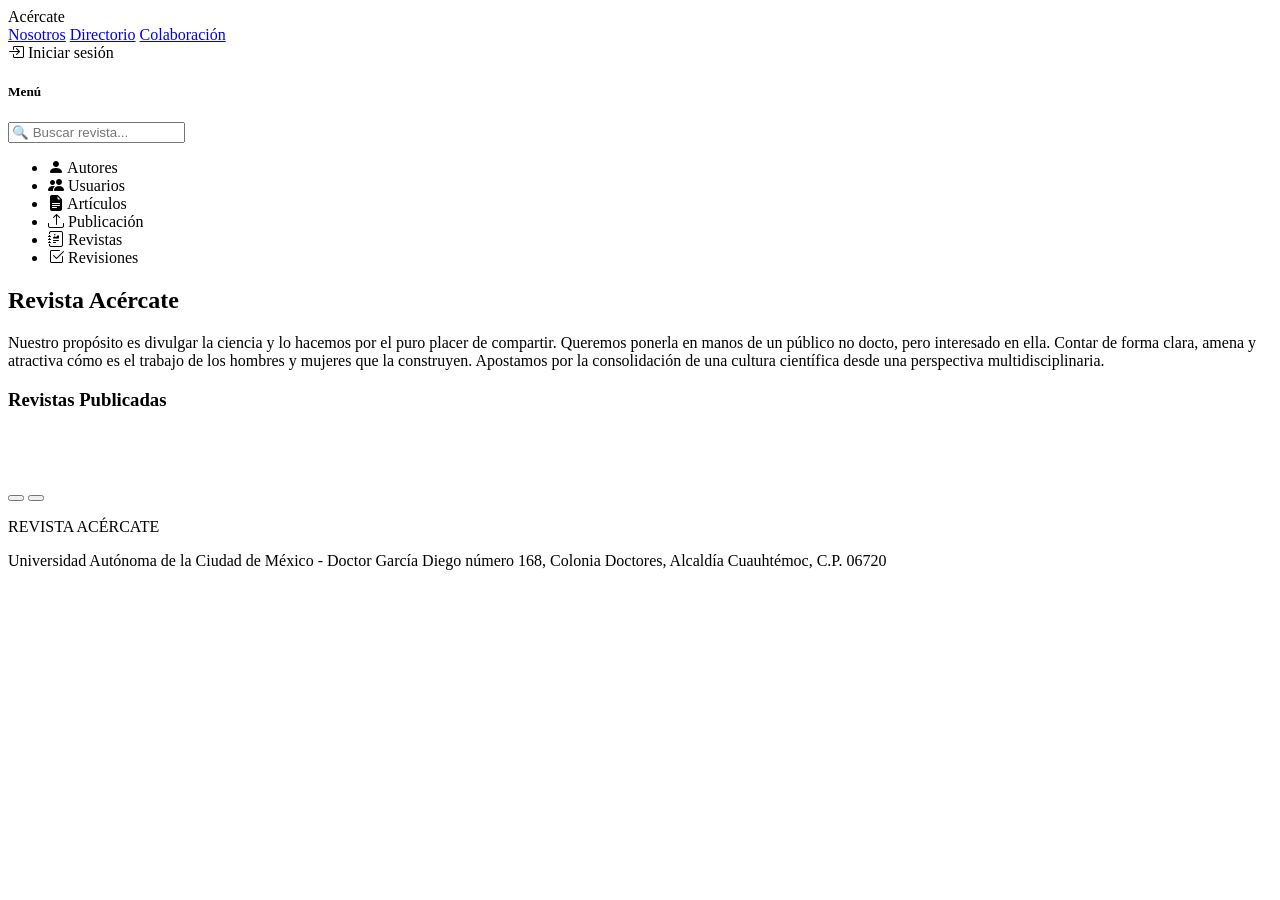
<file: src/main/resources/templates/index.html>
<!DOCTYPE html>
<html lang="es" xmlns:th="http://www.thymeleaf.org">

<head>
    <title>Revista Acércate</title>
    <meta charset="utf-8">
    <meta name="viewport" content="width=device-width, initial-scale=1.0">

    <!-- Bootstrap -->
    <link th:href="@{https://cdn.jsdelivr.net/npm/bootstrap@5.3.1/dist/css/bootstrap.min.css}" rel="stylesheet">

    <!-- Iconos -->
    <link rel="stylesheet" href="https://cdn.jsdelivr.net/npm/bootstrap-icons@1.11.3/font/bootstrap-icons.css">

    <!-- Estilos -->
    <link rel="stylesheet" th:href="@{/css/style.css}">
</head>

<body>

<!-- 🔵 NAVBAR SUPERIOR -->
<nav class="navbar navbar-expand-lg navbar-dark bg-brown px-4">
    <span class="navbar-brand">Acércate</span>

    <div class="navbar-nav ms-auto">
        <a class="nav-link text-white" href="#">Nosotros</a>
        <a class="nav-link text-white" href="#">Directorio</a>
        <a class="nav-link text-white" href="#">Colaboración</a>
    </div>
</nav>

<!-- 🟡 LOGIN -->
<div class="login-bar d-flex justify-content-end p-3">
    <a th:href="@{/login}" class="btn btn-outline-dark">
        <i class="bi bi-box-arrow-in-right"></i> Iniciar sesión
    </a>
</div>

<div class="container-fluid">
    <div class="row">

        <!-- 🟢 SIDEBAR -->
        <aside class="col-md-3 col-lg-2 sidebar p-3">

            <h5 class="text-center mb-4">Menú</h5>

            <!-- Buscador -->
            <input type="text" class="form-control mb-4" placeholder="🔍 Buscar revista...">

            <ul class="nav flex-column">

                <li class="nav-item">
                    <a class="nav-link" th:href="@{/registroAutores}">
                        <i class="bi bi-person-fill me-2"></i> Autores
                    </a>
                </li>

                <li class="nav-item">
                    <a class="nav-link" th:href="@{/registroUsuarios}">
                        <i class="bi bi-people-fill me-2"></i> Usuarios
                    </a>
                </li>

                <li class="nav-item">
                    <a class="nav-link" th:href="@{/articulo}">
                        <i class="bi bi-file-earmark-text-fill me-2"></i> Artículos
                    </a>
                </li>

                <!-- 🔥 NUEVA OPCIÓN -->
                <li class="nav-item">
                    <a class="nav-link" th:href="@{/registroArticulos}">
                        <i class="bi bi-upload me-2"></i> Publicación
                    </a>
                </li>

                <li class="nav-item">
                    <a class="nav-link" th:href="@{/menuRevistas}">
                        <i class="bi bi-journal-richtext me-2"></i> Revistas
                    </a>
                </li>

                <li class="nav-item">
                    <a class="nav-link" th:href="@{/menuRevision}">
                        <i class="bi bi-check2-square me-2"></i> Revisiones
                    </a>
                </li>

            </ul>

        </aside>

        <!-- 🔴 CONTENIDO PRINCIPAL -->
        <main class="col-md-9 col-lg-10 p-4">

            <!-- PROPÓSITO -->
            <section class="card p-4 mb-4 shadow-sm">
                <h2>Revista Acércate</h2>
                <p>
                    Nuestro propósito es divulgar la ciencia y lo hacemos por el puro placer de compartir.
                    Queremos ponerla en manos de un público no docto, pero interesado en ella.
                    Contar de forma clara, amena y atractiva cómo es el trabajo de los hombres y mujeres que la construyen.
                    Apostamos por la consolidación de una cultura científica desde una perspectiva multidisciplinaria.
                </p>
            </section>

            <!-- 🎞️ CARRUSEL -->
            <section class="card p-4 shadow-sm">

                <h3 class="mb-3">Revistas Publicadas</h3>

                <div id="carouselRevistas" class="carousel slide" data-bs-ride="carousel">

                    <div class="carousel-inner">

                        <div class="carousel-item active">
                            <img th:src="@{/images/acercate10.png}" class="d-block w-100">
                        </div>

                        <div class="carousel-item">
                            <img th:src="@{/images/product-item1.jpg}" class="d-block w-100">
                        </div>

                        <div class="carousel-item">
                            <img th:src="@{/images/product-item2.jpg}" class="d-block w-100">
                        </div>

                    </div>

                    <!-- Controles -->
                    <button class="carousel-control-prev" type="button"
                        data-bs-target="#carouselRevistas" data-bs-slide="prev">
                        <span class="carousel-control-prev-icon"></span>
                    </button>

                    <button class="carousel-control-next" type="button"
                        data-bs-target="#carouselRevistas" data-bs-slide="next">
                        <span class="carousel-control-next-icon"></span>
                    </button>

                </div>

            </section>

        </main>

    </div>
</div>

<!-- FOOTER -->
<footer class="footer text-center p-3 mt-4">
    <p>REVISTA ACÉRCATE</p>
    <p>
        Universidad Autónoma de la Ciudad de México - Doctor García Diego número 168,
        Colonia Doctores, Alcaldía Cuauhtémoc, C.P. 06720
    </p>
</footer>

<!-- JS -->
<script th:src="@{https://cdn.jsdelivr.net/npm/bootstrap@5.3.1/dist/js/bootstrap.bundle.min.js}"></script>

</body>
</html>
</file>
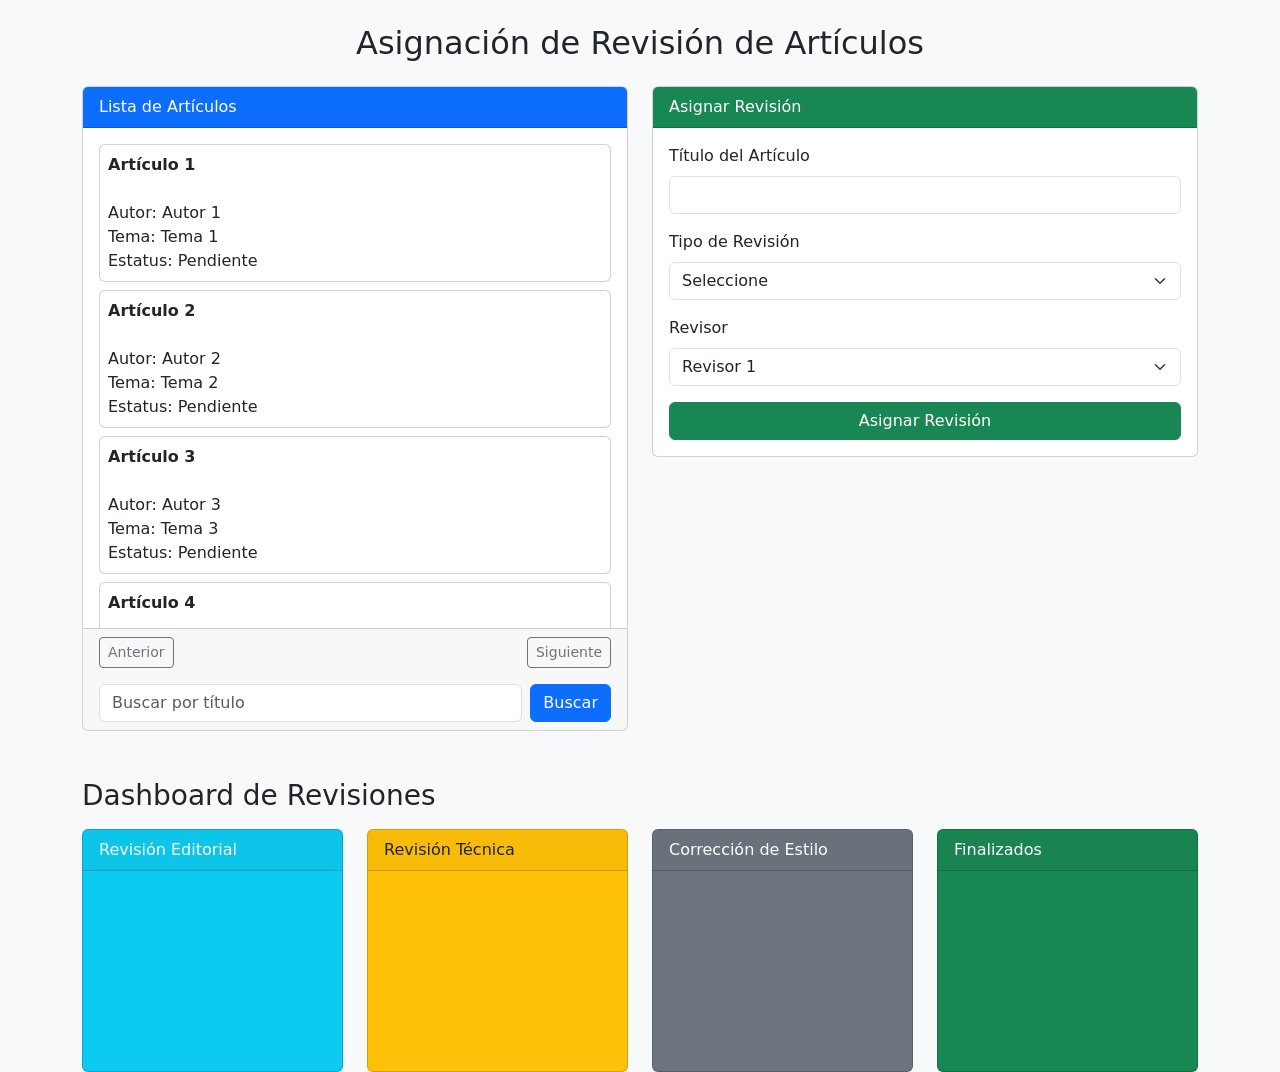
<file: src/main/resources/templates/asignacion_revision.html>
<!DOCTYPE html>
<html lang="es">
<head>
    <meta charset="UTF-8">
    <title>Asignación de Revisión</title>
    <meta name="viewport" content="width=device-width, initial-scale=1">

    <!-- Bootstrap 5 -->
    <link href="https://cdn.jsdelivr.net/npm/bootstrap@5.3.2/dist/css/bootstrap.min.css" rel="stylesheet">

    <style>
        .articulo-card {
            cursor: pointer;
            transition: 0.2s;
        }
        .articulo-card:hover {
            transform: scale(1.02);
            box-shadow: 0px 4px 10px rgba(0,0,0,0.2);
        }
        .dashboard-box {
            min-height: 200px;
            max-height: 300px;
            overflow-y: auto;
        }
        .lista-articulos {
            max-height: 500px;
            overflow-y: auto;
        }
    </style>
</head>
<body class="bg-light">

  <!-- NAVBAR -->
<div th:insert="~{header :: navbar}"></div>
<div class="container mt-4">

    <h2 class="text-center mb-4">Asignación de Revisión de Artículos</h2>

    <div class="row">

        <!-- ================= LISTA DE ARTÍCULOS ================= -->
        <div class="col-md-6">

            <div class="card">
                <div class="card-header bg-primary text-white">
                    Lista de Artículos
                </div>

                <div class="card-body lista-articulos" id="listaArticulos">
                    <!-- Artículos simulados -->
                </div>

                <div class="card-footer">
                    <div class="d-flex justify-content-between">
                        <button class="btn btn-outline-secondary btn-sm" onclick="paginaAnterior()">Anterior</button>
                        <button class="btn btn-outline-secondary btn-sm" onclick="paginaSiguiente()">Siguiente</button>
                    </div>

                    <div class="mt-3 d-flex">
                        <input type="text" id="buscarTitulo" class="form-control" placeholder="Buscar por título">
                        <button class="btn btn-primary ms-2" onclick="buscarArticulo()">Buscar</button>
                    </div>
                </div>
            </div>
        </div>

        <!-- ================= PANEL DE ASIGNACIÓN ================= -->
        <div class="col-md-6">

            <div class="card">
                <div class="card-header bg-success text-white">
                    Asignar Revisión
                </div>
                <div class="card-body">

                    <div class="mb-3">
                        <label class="form-label">Título del Artículo</label>
                        <input type="text" id="tituloSeleccionado" class="form-control" readonly>
                    </div>

                    <div class="mb-3">
                        <label class="form-label">Tipo de Revisión</label>
                        <select id="tipoRevision" class="form-select">
                            <option value="">Seleccione</option>
                            <option>Revisión Editorial</option>
                            <option>Revisión Técnica</option>
                            <option>Corrección de Estilo</option>
                        </select>
                    </div>

                    <div class="mb-3">
                        <label class="form-label">Revisor</label>
                        <select id="revisor" class="form-select">
                            <option>Revisor 1</option>
                            <option>Revisor 2</option>
                            <option>Revisor 3</option>
                        </select>
                    </div>

                    <button class="btn btn-success w-100" onclick="asignarRevision()">Asignar Revisión</button>

                </div>
            </div>
        </div>
    </div>

    <!-- ================= DASHBOARD ================= -->

    <h3 class="mt-5 mb-3">Dashboard de Revisiones</h3>

    <div class="row">

        <div class="col-md-3">
            <div class="card bg-info text-white">
                <div class="card-header">Revisión Editorial</div>
                <div class="card-body dashboard-box" id="editorialBox"></div>
            </div>
        </div>

        <div class="col-md-3">
            <div class="card bg-warning text-dark">
                <div class="card-header">Revisión Técnica</div>
                <div class="card-body dashboard-box" id="tecnicaBox"></div>
            </div>
        </div>

        <div class="col-md-3">
            <div class="card bg-secondary text-white">
                <div class="card-header">Corrección de Estilo</div>
                <div class="card-body dashboard-box" id="estiloBox"></div>
            </div>
        </div>

        <div class="col-md-3">
            <div class="card bg-success text-white">
                <div class="card-header">Finalizados</div>
                <div class="card-body dashboard-box" id="finalizadosBox"></div>
            </div>
        </div>

    </div>

</div>

<script>
    let articulos = [];
    let paginaActual = 0;
    const porPagina = 10;

    // Simulación de artículos
    for (let i = 1; i <= 35; i++) {
        articulos.push({
            titulo: "Artículo " + i,
            autor: "Autor " + i,
            tema: "Tema " + i,
            estatus: "Pendiente"
        });
    }

    function cargarArticulos() {
        const inicio = paginaActual * porPagina;
        const fin = inicio + porPagina;
        const lista = document.getElementById("listaArticulos");
        lista.innerHTML = "";

        articulos.slice(inicio, fin).forEach(art => {
            lista.innerHTML += `
                <div class="card mb-2 articulo-card p-2"
                     onclick="seleccionarArticulo('${art.titulo}')">
                    <strong>${art.titulo}</strong><br>
                    Autor: ${art.autor}<br>
                    Tema: ${art.tema}<br>
                    Estatus: ${art.estatus}
                </div>
            `;
        });
    }

    function paginaSiguiente() {
        if ((paginaActual + 1) * porPagina < articulos.length) {
            paginaActual++;
            cargarArticulos();
        }
    }

    function paginaAnterior() {
        if (paginaActual > 0) {
            paginaActual--;
            cargarArticulos();
        }
    }

    function seleccionarArticulo(titulo) {
        document.getElementById("tituloSeleccionado").value = titulo;
    }

    function asignarRevision() {
        const titulo = document.getElementById("tituloSeleccionado").value;
        const tipo = document.getElementById("tipoRevision").value;
        const revisor = document.getElementById("revisor").value;

        if (!titulo || !tipo) {
            alert("Seleccione artículo y tipo de revisión");
            return;
        }

        const fecha = new Date().toLocaleDateString();

        const contenido = `
            <div class="border rounded p-2 mb-2 bg-white text-dark">
                <strong>${titulo}</strong><br>
                Revisor: ${revisor}<br>
                Fecha: ${fecha}
            </div>
        `;

        if (tipo === "Revisión Editorial")
            document.getElementById("editorialBox").innerHTML += contenido;
        else if (tipo === "Revisión Técnica")
            document.getElementById("tecnicaBox").innerHTML += contenido;
        else if (tipo === "Corrección de Estilo")
            document.getElementById("estiloBox").innerHTML += contenido;

        alert("Revisión asignada correctamente");
    }

    function buscarArticulo() {
        const texto = document.getElementById("buscarTitulo").value.toLowerCase();
        const lista = document.getElementById("listaArticulos");
        lista.innerHTML = "";

        articulos.filter(a => a.titulo.toLowerCase().includes(texto))
                 .slice(0, 10)
                 .forEach(art => {
            lista.innerHTML += `
                <div class="card mb-2 articulo-card p-2"
                     onclick="seleccionarArticulo('${art.titulo}')">
                    <strong>${art.titulo}</strong><br>
                    Autor: ${art.autor}<br>
                    Tema: ${art.tema}<br>
                    Estatus: ${art.estatus}
                </div>
            `;
        });
    }

    cargarArticulos();
</script>

</body>
</html>
</file>
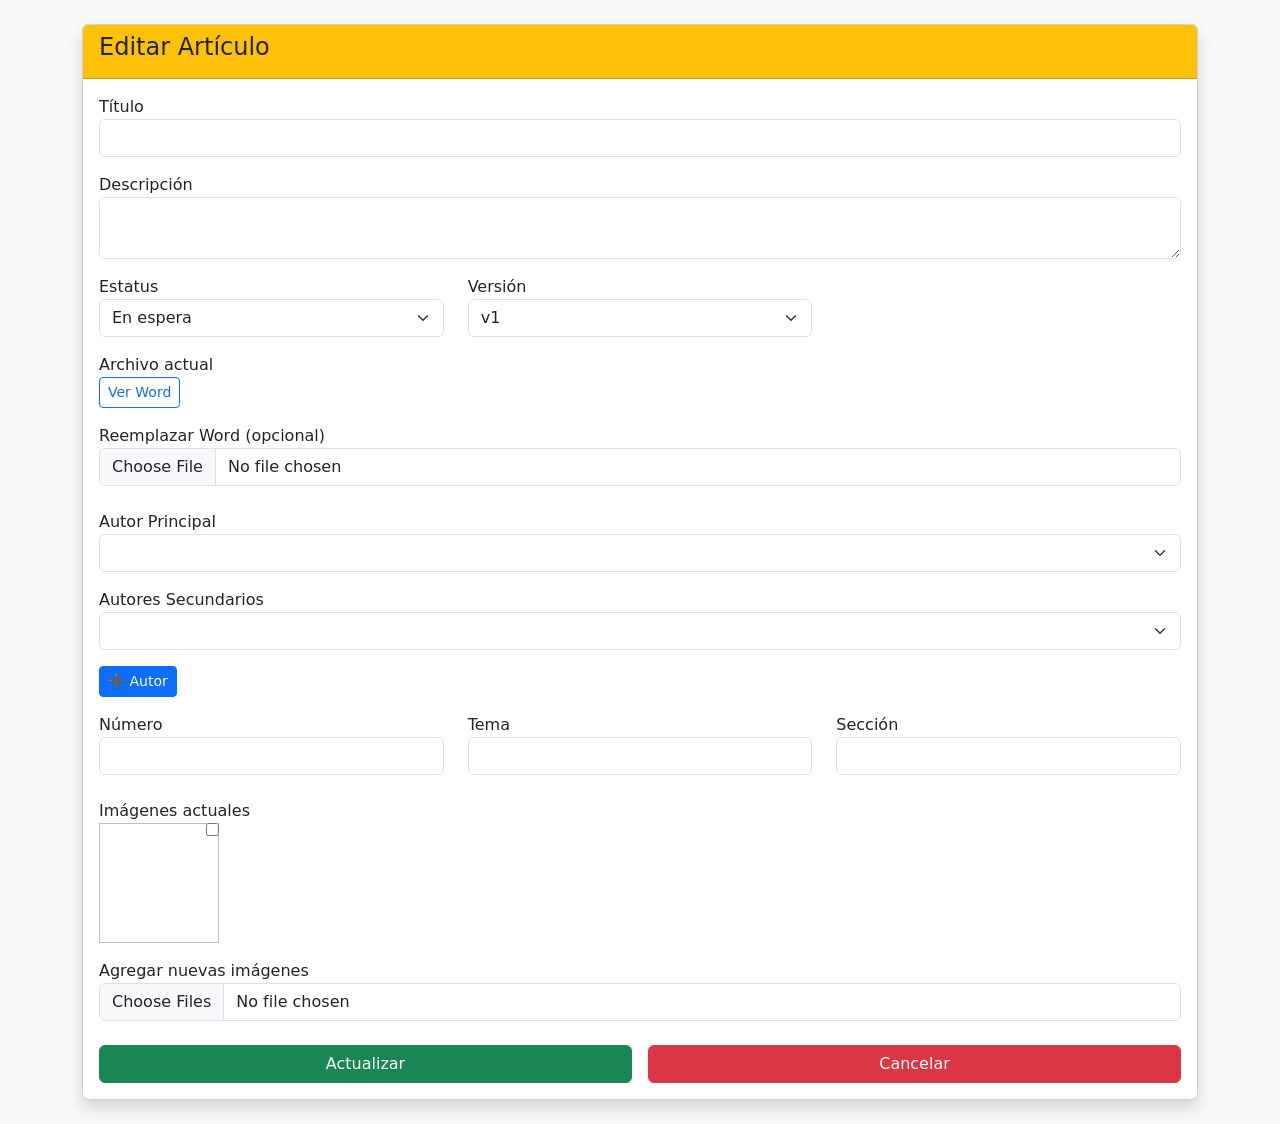
<file: src/main/resources/templates/editar_articulo.html>
<!DOCTYPE html>
<html lang="es" xmlns:th="http://www.thymeleaf.org">

<head>
    <meta charset="UTF-8">
    <title>Editar Artículo</title>
    <meta name="viewport" content="width=device-width, initial-scale=1.0">

    <link href="https://cdn.jsdelivr.net/npm/bootstrap@5.3.3/dist/css/bootstrap.min.css" rel="stylesheet">
</head>

<body class="bg-light">

<div th:insert="~{header :: navbar}"></div>

<div class="container my-4">
    <div class="card shadow">

        <div class="card-header bg-warning text-dark">
            <h4>Editar Artículo</h4>
        </div>

        <div class="card-body">

            <form th:action="@{'/articulo/editar/' + ${articulo.id}}"
                  method="post"
                  enctype="multipart/form-data">

                <!-- TITULO -->
                <div class="mb-3">
                    <label>Título</label>
                    <input type="text" name="titulo" class="form-control"
                           th:value="${articulo.titulo}" required>
                </div>

                <!-- DESCRIPCIÓN -->
                <div class="mb-3">
                    <label>Descripción</label>
                    <textarea name="descripcion" class="form-control"
                              th:text="${articulo.descripcion}"></textarea>
                </div>

                <!-- ESTATUS / VERSION -->
                <div class="row">
                    <div class="col-md-4">
                        <label>Estatus</label>
                        <select name="estatus" class="form-select">
                            <option th:selected="${articulo.estatus=='En espera'}">En espera</option>
                            <option th:selected="${articulo.estatus=='Revisado'}">Revisado</option>
                            <option th:selected="${articulo.estatus=='Rechazado'}">Rechazado</option>
                        </select>
                    </div>

                    <div class="col-md-4">
                        <label>Versión</label>
                        <select name="version" class="form-select">
                            <option th:selected="${articulo.version=='v1'}">v1</option>
                            <option th:selected="${articulo.version=='v2'}">v2</option>
                            <option th:selected="${articulo.version=='v3'}">v3</option>
                            <option th:selected="${articulo.version=='v4'}">v4</option>
                        </select>
                    </div>
                </div>

                <!-- WORD ACTUAL -->
                <div class="mt-3">
                    <label>Archivo actual</label><br>
                    <a th:href="@{${articulo.archivoWord}}" target="_blank" class="btn btn-outline-primary btn-sm">
                        Ver Word
                    </a>
                </div>

                <!-- REEMPLAZAR WORD -->
                <div class="mt-3">
                    <label>Reemplazar Word (opcional)</label>
                    <input type="file" name="archivo" class="form-control">
                </div>

                <!-- AUTOR PRINCIPAL -->
                <div class="mt-4">
                    <label>Autor Principal</label>
                    <select name="autorPrincipal" class="form-select">

                        <option th:each="autor : ${autores}"
                                th:value="${autor.id}"
                                th:text="${autor.nombre}"
                                th:selected="${autor.id == articulo.autorPrincipal.id}">
                        </option>

                    </select>
                </div>

                <!-- AUTORES SECUNDARIOS -->
                <div class="mt-3">
                    <label>Autores Secundarios</label>

                    <div id="autoresContainer">

                        <div th:each="autor : ${articulo.autoresSecundarios}" class="mb-2">
                            <select name="autoresSecundarios" class="form-select">

                                <option th:each="a : ${autores}"
                                        th:value="${a.id}"
                                        th:text="${autor.nombre + ' ' + autor.apellidoPat}"
                                        th:selected="${a.id == autor.id}">
                                </option>

                            </select>
                        </div>

                    </div>

                    <button type="button" id="btnAgregarAutor" class="btn btn-sm btn-primary mt-2">
                        ➕ Autor
                    </button>
                </div>

                <!-- DATOS -->
                <div class="row mt-3">
                    <div class="col-md-4">
                        <label>Número</label>
                        <input type="number" name="numero" class="form-control"
                               th:value="${articulo.numero}">
                    </div>

                    <div class="col-md-4">
                        <label>Tema</label>
                        <input type="text" name="tema" class="form-control"
                               th:value="${articulo.tema}">
                    </div>

                    <div class="col-md-4">
                        <label>Sección</label>
                        <input type="text" name="seccion" class="form-control"
                               th:value="${articulo.seccion}">
                    </div>
                </div>

                <!-- IMÁGENES EXISTENTES -->
                <div class="mt-4">
                    <label>Imágenes actuales</label>

                    <div class="d-flex flex-wrap gap-3">

                        <div th:each="img, iter : ${articulo.imagenes}" style="position:relative">

                            <img th:src="@{${img}}"
                                 style="width:120px;height:120px;object-fit:cover;">

                            <!-- CHECK PARA ELIMINAR -->
                            <input type="checkbox"
                                   name="imagenesEliminar"
                                   th:value="${img}"
                                   style="position:absolute; top:0; right:0;">
                        </div>

                    </div>
                </div>

                <!-- NUEVAS IMÁGENES -->
                <div class="mt-3">
                    <label>Agregar nuevas imágenes</label>
                    <input type="file" name="imagenesFiles" multiple class="form-control">
                </div>

                <!-- BOTONES -->
                <div class="mt-4 d-flex gap-3">
                    <button class="btn btn-success w-50">Actualizar</button>
                    <button type="button" class="btn btn-danger w-50" onclick="history.back()">Cancelar</button>
                </div>

            </form>

        </div>
    </div>
</div>

<script>
/* AGREGAR AUTORES DINÁMICOS */
document.getElementById("btnAgregarAutor").addEventListener("click", function () {

    let select = document.querySelector("select[name='autorPrincipal']");
    let opciones = select.innerHTML;

    let container = document.getElementById("autoresContainer");

    let div = document.createElement("div");
    div.classList.add("mb-2");

    div.innerHTML = `
        <select name="autoresSecundarios" class="form-select">
            ${opciones}
        </select>
    `;

    container.appendChild(div);
});
</script>

</body>
</html>
</file>
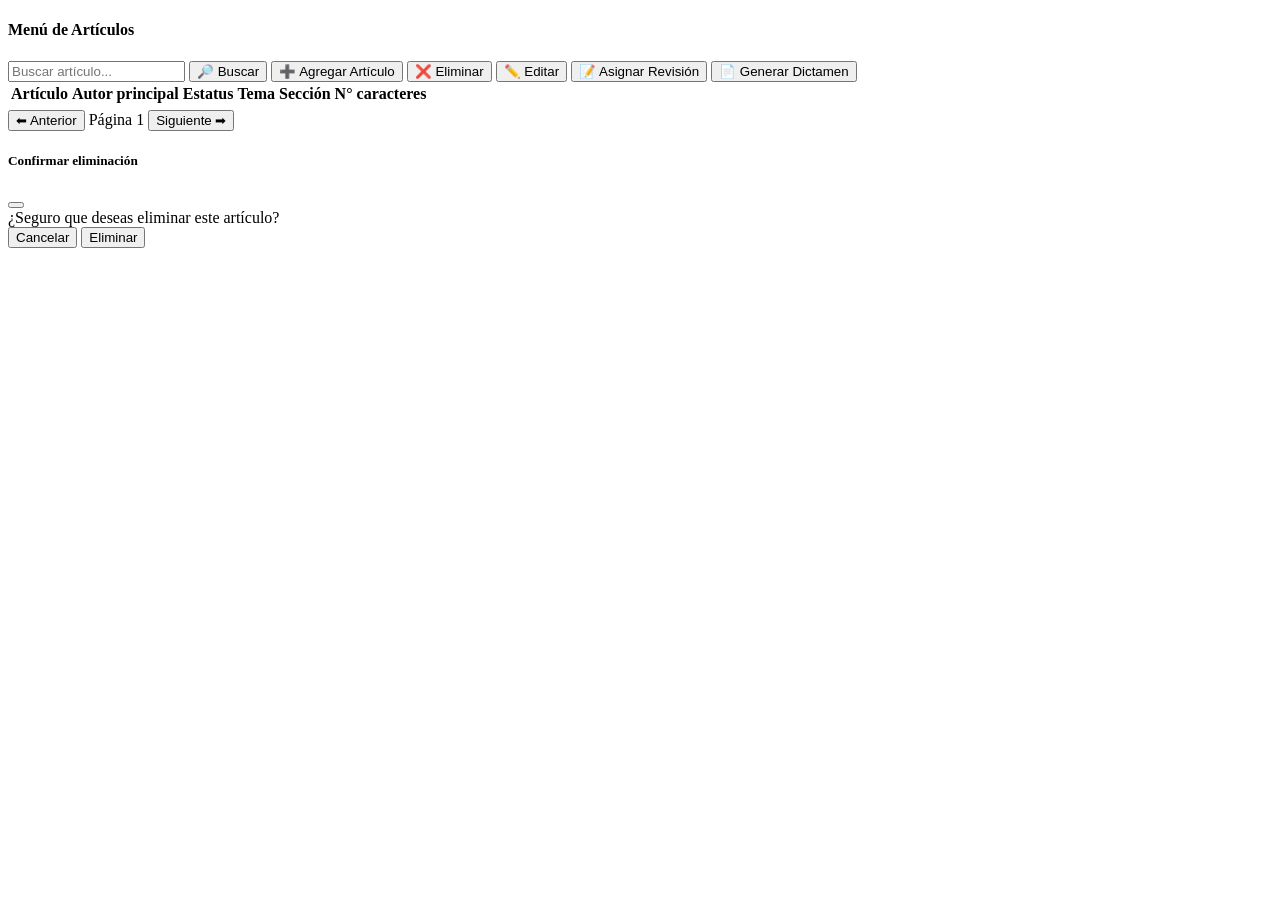
<file: src/main/resources/templates/menu_articulos.html>
<!DOCTYPE html>
<html xmlns:th="http://www.thymeleaf.org"
      xmlns:sec="http://www.thymeleaf.org/extras/spring-security">

<head th:insert="~{header :: encabezado}">
    <title>Menú de Artículos</title>
</head>

<body class="bg-light">

<!-- NAVBAR -->
<div th:insert="~{header :: navbar}"></div>

<div class="container my-4">

    <div class="card shadow">

        <div class="card-header bg-dark text-white">
            <h4 class="mb-0">Menú de Artículos</h4>
        </div>

        <div class="card-body">

            <!-- BARRA SUPERIOR -->
            <div class="d-flex flex-wrap gap-2 mb-3">
              
                <input type="text" class="form-control w-auto" placeholder="Buscar artículo..." name ="buscar" >

                <button class="btn btn-outline-primary" onclick="window.location.href='/articulo/buscar'">
                    🔎 Buscar
                </button>

                <button class="btn btn-success"
                        onclick="window.location.href='/articulo/registro'">
                    ➕ Agregar Artículo
                </button>

                <button class="btn btn-danger" onclick="abrirModalEliminar()">
                    ❌ Eliminar
                </button>
					<button class="btn btn-primary" onclick="editarArticulo()">
						✏️ Editar</button>

					<button class="btn btn-warning"  onclick="window.location.href='/asignacionRevision'">
                    📝 Asignar Revisión
                </button>

                <button class="btn btn-secondary">
                    📄 Generar Dictamen
                </button>

            </div>

            <!-- TABLA -->
            <div class="table-responsive">

                <table class="table table-bordered table-hover align-middle text-center">

                    <thead class="table-dark">
                        <tr>
                            <th>Artículo</th>
                            <th>Autor principal</th>
                            <th>Estatus</th>
                            <th>Tema</th>
                            <th>Sección</th>
                            <th>N° caracteres</th>
                        </tr>
                    </thead>

						<tbody id="tablaArticulos">

							<tr th:each="articulo : ${articulos}" th:data-id="${articulo.id}"
								onclick="seleccionarFila(this)">

								<!-- TÍTULO -->
								<td th:text="${articulo.titulo}"></td>

								<!-- AUTOR PRINCIPAL -->

								<td th:text="${articulo.autorPrincipal.nombre}"></td>

								<!-- ESTATUS -->
								<td th:text="${articulo.estatus}"></td>

								<!-- TEMA -->
								<td th:text="${articulo.tema}"></td>

								<!-- SECCIÓN -->
								<td th:text="${articulo.seccion}"></td>

								<!-- NÚMERO -->
								<td th:text="${articulo.numero}"></td>

							</tr>

						</tbody>

					</table>

            </div>

            <!-- PAGINACIÓN -->
            <div class="d-flex justify-content-between align-items-center mt-3">

                <button class="btn btn-outline-primary btn-sm" id="btnAnterior">
                    ⬅ Anterior
                </button>

                <span id="infoPagina" class="fw-bold">
                    Página 1
                </span>

                <button class="btn btn-outline-primary btn-sm" id="btnSiguiente">
                    Siguiente ➡
                </button>

            </div>

        </div>
    </div>
</div>
<div class="modal fade" id="modalEliminar" tabindex="-1">
    <div class="modal-dialog">
        <div class="modal-content">

            <div class="modal-header bg-danger text-white">
                <h5 class="modal-title">Confirmar eliminación</h5>
                <button type="button" class="btn-close" data-bs-dismiss="modal"></button>
            </div>

            <div class="modal-body">
                ¿Seguro que deseas eliminar este artículo?
            </div>

            <div class="modal-footer">
                <button class="btn btn-secondary" data-bs-dismiss="modal">
                    Cancelar
                </button>
                <button class="btn btn-danger" onclick=" confirmarEliminacion()">
                    Eliminar
                </button>
            </div>

        </div>
    </div>
</div>

</body>

<script>
let articuloSeleccionadoId = null;

// Seleccionar fila
function seleccionarFila(fila) {

    document.querySelectorAll("#tablaArticulos tr").forEach(tr => {
        tr.classList.remove("table-primary");
    });

    fila.classList.add("table-primary");

    articuloSeleccionadoId = fila.getAttribute("data-id");
}

// Abrir modal
function abrirModalEliminar() {

    if (!articuloSeleccionadoId) {
        alert("Selecciona un artículo primero");
        return;
    }
   
    let modal = new bootstrap.Modal(document.getElementById('modalEliminar'));
    modal.show();
}

// Confirmar eliminación
function confirmarEliminacion() {

    fetch(`/articulo/eliminar/${articuloSeleccionadoId}`, {
        method: "POST"
    })
    .then(response => {
        if (response.ok) {
            location.reload();
        } else {
            alert("Error al eliminar");
        }
    })
    .catch(error => console.error(error));
}

</script>
<script>
function editarArticulo() {

    if (!articuloSeleccionadoId) {
        alert("Selecciona un artículo primero");
        return;
    }

    window.location.href = `/articulo/editar/${articuloSeleccionadoId}`;
}
</script>
<script src="https://cdn.jsdelivr.net/npm/bootstrap@5.3.2/dist/js/bootstrap.bundle.min.js"></script>
</html>
</file>
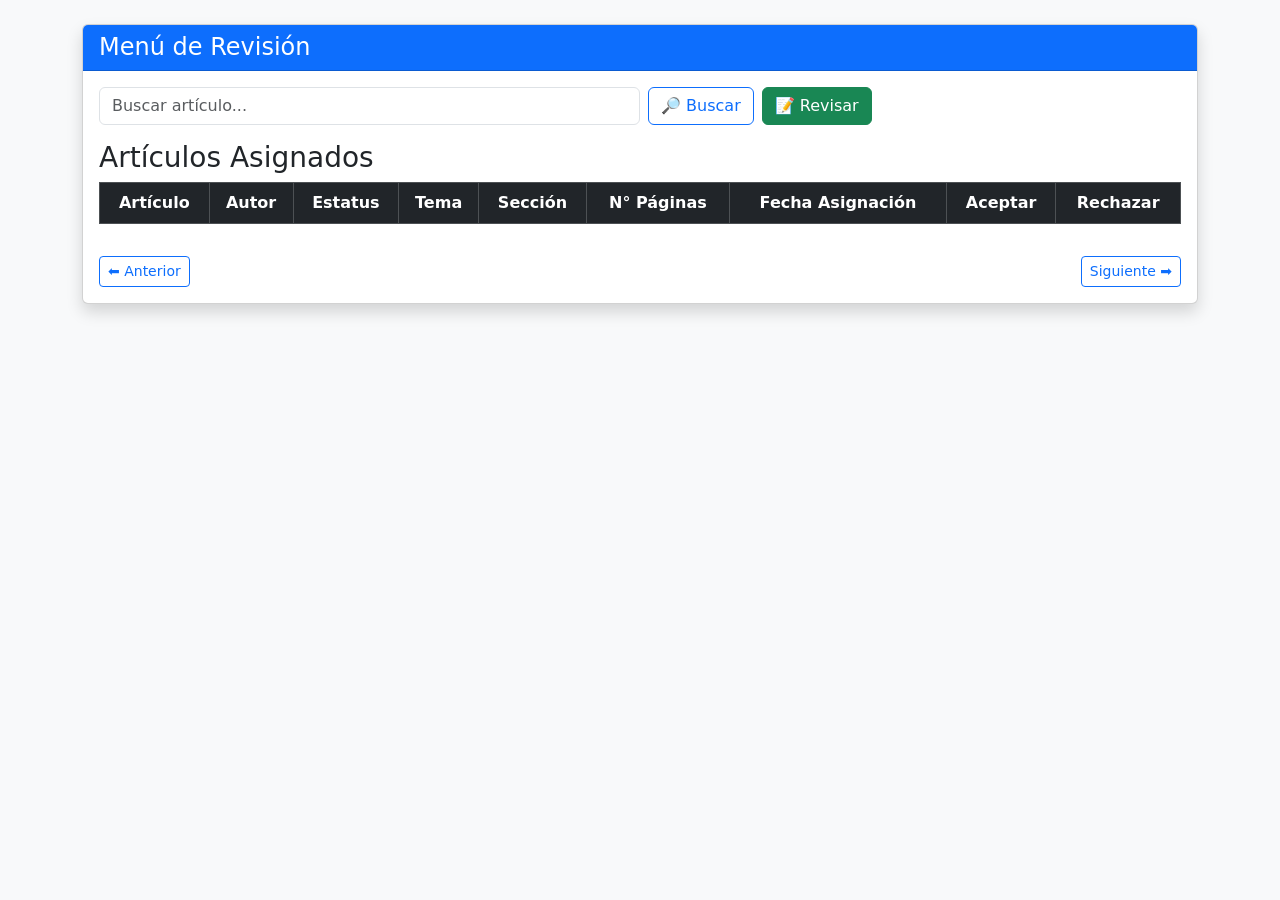
<file: src/main/resources/templates/menu_revision.html>
<!DOCTYPE html>
<html lang="es">
<head>
    <meta charset="UTF-8">
    <title>Menú de Revisión</title>
    <meta name="viewport" content="width=device-width, initial-scale=1.0">

    <link href="https://cdn.jsdelivr.net/npm/bootstrap@5.3.3/dist/css/bootstrap.min.css" rel="stylesheet">
</head>

<body class="bg-light">

  <!-- NAVBAR -->
<div th:insert="~{header :: navbar}"></div>
<div class="container my-4">

    <div class="card shadow">

        <div class="card-header bg-primary text-white">
            <h4 class="mb-0">Menú de Revisión</h4>
        </div>

        <div class="card-body">

            <!-- BARRA SUPERIOR -->
            <div class="d-flex gap-2 mb-3">
                <input type="text" id="busqueda" class="form-control w-50"
                       placeholder="Buscar artículo...">

                <button class="btn btn-outline-primary" onclick="buscar()">
                    🔎 Buscar
                </button>

                <button class="btn btn-success" onclick="window.location.href='revisionArticulo'">
                    📝 Revisar
                </button>
              
                
            </div>

            <!-- MENSAJE -->
            <div id="mensajeAccion"></div>
            <h3>Artículos Asignados </h3>
            <!-- TABLA -->
            <div class="table-responsive">
                <table class="table table-bordered table-hover text-center align-middle">
                    <thead class="table-dark">
                        <tr>
                            <th>Artículo</th>
                            <th>Autor</th>
                            <th>Estatus</th>
                            <th>Tema</th>
                            <th>Sección</th>
                            <th>N° Páginas</th>
                            <th>Fecha Asignación</th>
                            <th>Aceptar</th>
                            <th>Rechazar</th>
                        </tr>
                    </thead>
                    <tbody id="tablaRevision"></tbody>
                </table>
            </div>

            <!-- PAGINACIÓN -->
            <div class="d-flex justify-content-between mt-3">
                <button class="btn btn-outline-primary btn-sm" onclick="anterior()">⬅ Anterior</button>
                <span id="infoPagina" class="fw-bold"></span>
                <button class="btn btn-outline-primary btn-sm" onclick="siguiente()">Siguiente ➡</button>
            </div>

        </div>
    </div>
</div>

<script src="https://cdn.jsdelivr.net/npm/bootstrap@5.3.3/dist/js/bootstrap.bundle.min.js"></script>

<script>


/* ===============================
   PAGINACIÓN
================================= */

const filasPorPagina = 10;
let paginaActual = 1;
let datosFiltrados = [...articulos];

function cargarTabla() {

    const tabla = document.getElementById("tablaRevision");
    tabla.innerHTML = "";

    const inicio = (paginaActual - 1) * filasPorPagina;
    const fin = inicio + filasPorPagina;

    const datosPagina = datosFiltrados.slice(inicio, fin);

    datosPagina.forEach(a => {

        const deshabilitado = a.decision !== null ? "disabled" : "";

        const fila = `
            <tr>
                <td>${a.articulo}</td>
                <td>${a.autor}</td>
                <td>${a.estatus}</td>
                <td>${a.tema}</td>
                <td>${a.seccion}</td>
                <td>${a.paginas}</td>
                <td>${a.fecha}</td>
                <td>
                    <button class="btn ${a.decision === 'aceptado' ? 'btn-success' : 'btn-outline-success'} btn-sm"
                            ${deshabilitado}
                            onclick="aceptar(${a.id})">
                        ✔
                    </button>
                </td>
                <td>
                    <button class="btn ${a.decision === 'rechazado' ? 'btn-danger' : 'btn-outline-danger'} btn-sm"
                            ${deshabilitado}
                            onclick="rechazar(${a.id})">
                        ❌
                    </button>
                </td>
            </tr>
        `;

        tabla.innerHTML += fila;
    });

    document.getElementById("infoPagina").textContent =
        "Página " + paginaActual;
}

function siguiente() {
    if (paginaActual * filasPorPagina < datosFiltrados.length) {
        paginaActual++;
        cargarTabla();
    }
}

function anterior() {
    if (paginaActual > 1) {
        paginaActual--;
        cargarTabla();
    }
}

/* ===============================
   ACEPTAR / RECHAZAR
================================= */

function aceptar(id) {

    const articulo = articulos.find(a => a.id === id);
    articulo.decision = "aceptado";
    articulo.estatus = "Aceptado";

    enviarNotificacion(articulo, "aceptado");
    mostrarMensaje("Has aceptado la revisión del artículo.");

    cargarTabla();
}

function rechazar(id) {

    const articulo = articulos.find(a => a.id === id);
    articulo.decision = "rechazado";
    articulo.estatus = "Rechazado";

    enviarNotificacion(articulo, "rechazado");
    mostrarMensaje("Has rechazado la revisión del artículo.");

    cargarTabla();
}

/* ===============================
   NOTIFICACIÓN (Simulada)
================================= */

function enviarNotificacion(articulo, decision) {

    console.log("Enviando correo a:", articulo.correo);
    console.log("Mensaje: Su artículo ha sido " + decision);

    // Aquí luego se conectará al backend real
}

/* ===============================
   MENSAJE
================================= */

function mostrarMensaje(texto) {

    document.getElementById("mensajeAccion").innerHTML = `
        <div class="alert alert-info alert-dismissible fade show mt-3">
            ${texto}
            <button type="button" class="btn-close" data-bs-dismiss="alert"></button>
        </div>
    `;
}

/* ===============================
   BUSCAR
================================= */

function buscar() {

    const texto = document.getElementById("busqueda").value.toLowerCase();

    datosFiltrados = articulos.filter(a =>
        a.articulo.toLowerCase().includes(texto) ||
        a.autor.toLowerCase().includes(texto)
    );

    paginaActual = 1;
    cargarTabla();
}

cargarTabla();

</script>

</body>
</html>
</file>
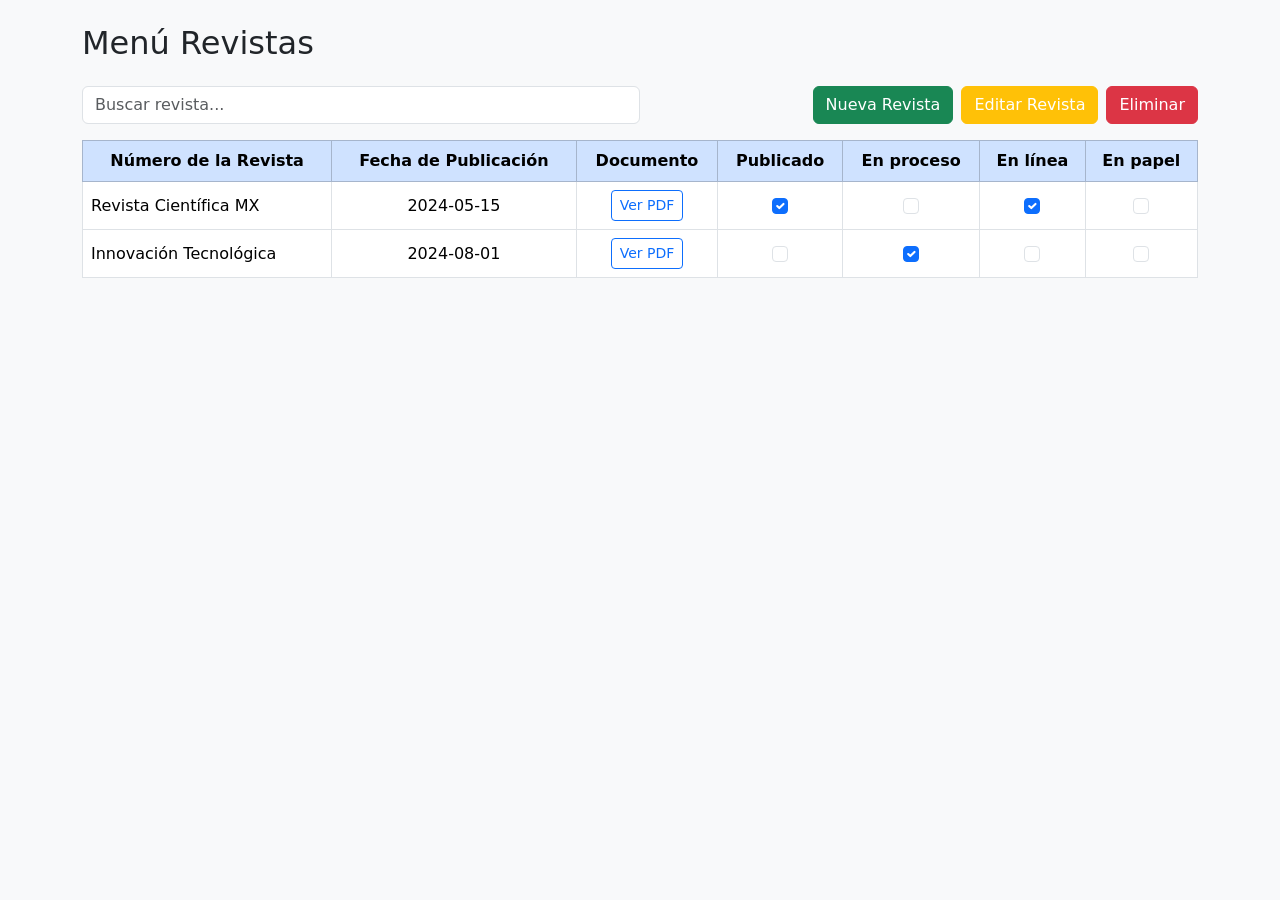
<file: src/main/resources/templates/menu_revistas.html>
<!DOCTYPE html>
<html lang="es" xmlns:th="http://www.thymeleaf.org">

<head>

<meta charset="UTF-8">
<title>Menú Revistas</title>
<meta name="viewport" content="width=device-width, initial-scale=1.0">

<link href="https://cdn.jsdelivr.net/npm/bootstrap@5.3.3/dist/css/bootstrap.min.css"
rel="stylesheet">

</head>

<body class="bg-light">

<!-- NAVBAR -->
<div th:insert="~{header :: navbar}"></div>


<div class="container mt-4">

<h2 class="mb-4">Menú Revistas</h2>

<div class="d-flex flex-wrap justify-content-between align-items-center mb-3 gap-2">

<input type="text"
class="form-control w-50"
placeholder="Buscar revista...">

<div class="d-flex gap-2">

<button class="btn btn-success"
th:onclick="|window.location.href='@{/nuevaRevista}'|">

Nueva Revista

</button>

<button class="btn btn-warning text-white">

Editar Revista

</button>

<button class="btn btn-danger">

Eliminar

</button>

</div>

</div>

<div class="table-responsive">

<table class="table table-bordered table-hover align-middle text-center">

<thead class="table-primary">

<tr>
<th>Número de la Revista</th>
<th>Fecha de Publicación</th>
<th>Documento</th>
<th>Publicado</th>
<th>En proceso</th>
<th>En línea</th>
<th>En papel</th>
</tr>

</thead>

<tbody>

<tr>

<td class="text-start">Revista Científica MX</td>
<td>2024-05-15</td>

<td>
<a href="#" class="btn btn-sm btn-outline-primary">
Ver PDF
</a>
</td>

<td><input type="checkbox" class="form-check-input" checked></td>
<td><input type="checkbox" class="form-check-input"></td>
<td><input type="checkbox" class="form-check-input" checked></td>
<td><input type="checkbox" class="form-check-input"></td>

</tr>

<tr>

<td class="text-start">Innovación Tecnológica</td>
<td>2024-08-01</td>

<td>
<a href="#" class="btn btn-sm btn-outline-primary">
Ver PDF
</a>
</td>

<td><input type="checkbox" class="form-check-input"></td>
<td><input type="checkbox" class="form-check-input" checked></td>
<td><input type="checkbox" class="form-check-input"></td>
<td><input type="checkbox" class="form-check-input"></td>

</tr>

</tbody>

</table>

</div>

</div>

<script src="https://cdn.jsdelivr.net/npm/bootstrap@5.3.3/dist/js/bootstrap.bundle.min.js"></script>

</body>

</html>
</file>
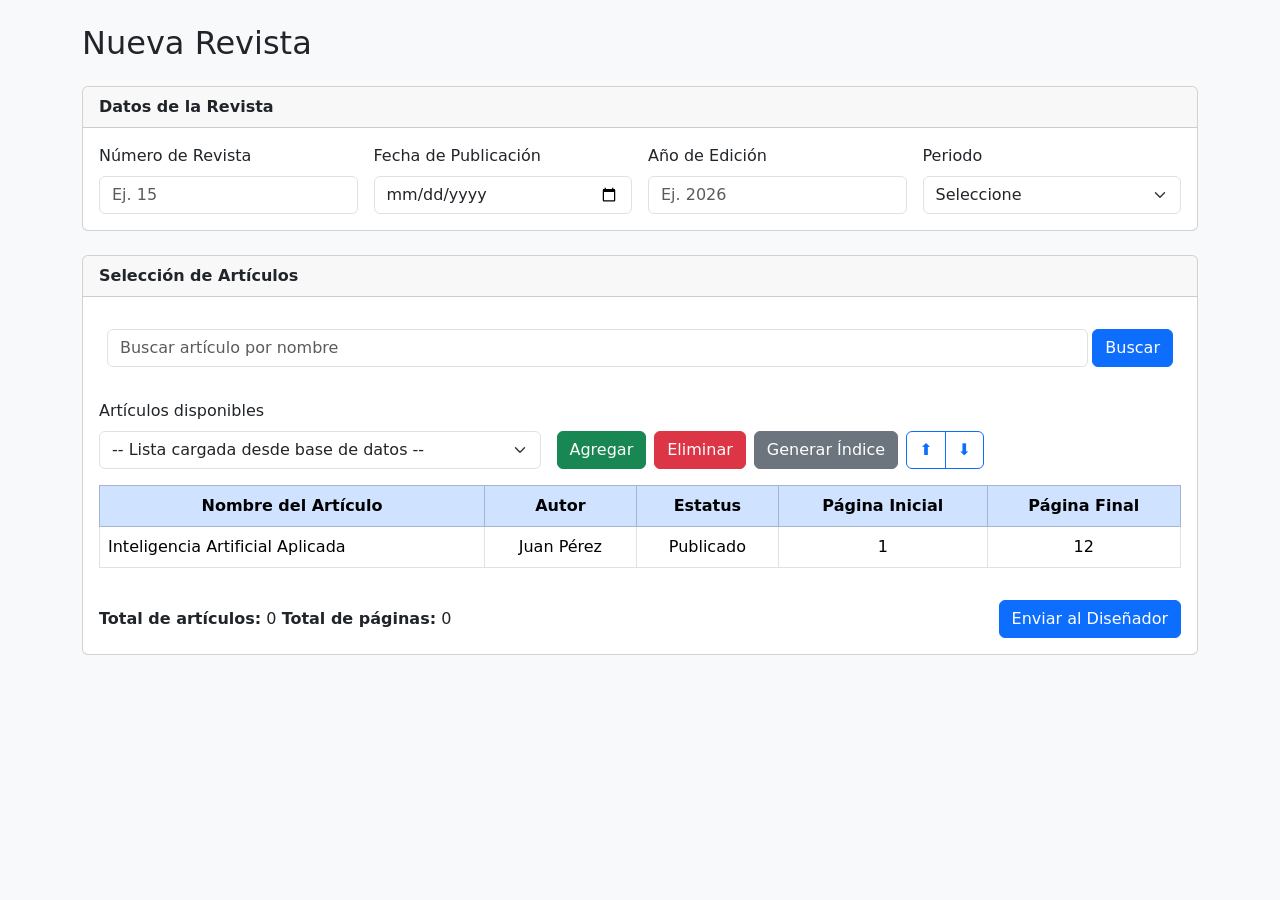
<file: src/main/resources/templates/nueva_revista.html>
<!DOCTYPE html>
<html lang="es">
<head>
    <meta charset="UTF-8">
    <title>Nueva Revista</title>
    <meta name="viewport" content="width=device-width, initial-scale=1.0">

    <!-- BOOTSTRAP CSS -->
    <link href="https://cdn.jsdelivr.net/npm/bootstrap@5.3.3/dist/css/bootstrap.min.css" rel="stylesheet">

    <style>
        /* Scroll solo para la tabla */
        .table-scroll {
            max-height: 350px; /* aprox 10 registros */
            overflow-y: auto;
        }
    </style>
</head>

<body class="bg-light"> 
<!-- NAVBAR -->
<div th:insert="~{header :: navbar}"></div>
<div class="container my-4">

    <!-- TÍTULO -->
    <h2 class="mb-4">Nueva Revista</h2>

    <!-- ================= DATOS GENERALES ================= -->
    <div class="card mb-4">
        <div class="card-header fw-bold">
            Datos de la Revista
        </div>
        <div class="card-body">
            <div class="row g-3">

                <div class="col-md-3">
                    <label class="form-label">Número de Revista</label>
                    <input type="number" class="form-control" placeholder="Ej. 15">
                </div>

                <div class="col-md-3">
                    <label class="form-label">Fecha de Publicación</label>
                    <input type="date" class="form-control">
                </div>

                <div class="col-md-3">
                    <label class="form-label">Año de Edición</label>
                    <input type="number" class="form-control" placeholder="Ej. 2026">
                </div>

                <div class="col-md-3">
                    <label class="form-label">Periodo</label>
                    <select class="form-select">
                        <option value="">Seleccione</option>
                        <option>Enero-Junio</option>
                        <option>Julio-Diciembre</option>
                    </select>
                </div>

            </div>
        </div>
    </div>


    <!-- ================= SELECCIÓN Y ACCIONES ================= -->
    <div class="card mb-4">
        <div class="card-header fw-bold">
            Selección de Artículos
        </div>
        <div class="card-body">

            <!-- SELECTOR + BOTONES -->
            <div class="row g-3 align-items-end mb-3">
                <div class="card-body d-flex gap-1">
            <input type="text" class="form-control" placeholder="Buscar artículo por nombre">
            <button class="btn btn-primary">Buscar</button>
        </div>
                <div class="col-md-5">
                    <label class="form-label">Artículos disponibles</label>
                    <select class="form-select" id="selectArticulo">
                        <option>-- Lista cargada desde base de datos --</option>
                    </select>
                </div>
                
                <div class="col-md-6 d-flex gap-2 flex-wrap">
                    <button class="btn btn-success" id="btnAgregar">Agregar</button>
                    <button class="btn btn-danger" id ="btnEliminar">Eliminar</button>
                    <button class="btn btn-secondary">Generar Índice</button>
                    
                    <!-- FLECHAS -->
                    <div class="btn-group">
                        <button class="btn btn-outline-primary" id="btnSubir">⬆</button>
                        <button class="btn btn-outline-primary" id="btnBajar">⬇</button>
                    </div>
                </div>

            </div>

            <!-- ================= TABLA ================= -->
            <div class="table-scroll">
                <table class="table table-bordered table-hover align-middle text-center">
                    <thead class="table-primary">
                        <tr>
                            <th>Nombre del Artículo</th>
                            <th>Autor</th>
                            <th>Estatus</th>
                            <th>Página Inicial</th>
                            <th>Página Final</th>
                        </tr>
                    </thead>
                    <tbody id="tablaArticulos">
                        <!-- Ejemplo -->
                        <tr>
                            <td class="text-start">Inteligencia Artificial Aplicada</td>
                            <td>Juan Pérez</td>
                            <td>Publicado</td>
                            <td>1</td>
                            <td>12</td>
                        </tr>
                        <!-- Registros dinámicos -->
                    </tbody>
                </table>
            </div>

            <!-- ================= CONTADORES ================= -->
            <div class="d-flex justify-content-between align-items-center mt-3">
                <div>
                   <strong>Total de artículos:</strong> <span id="totalArticulos">0</span> 
                   <strong>Total de páginas:</strong> <span id="totalPaginas">0</span>
                </div>

                <button class="btn btn-primary">
                    Enviar al Diseñador
                </button>
            </div>

        </div>
    </div>

</div>

<!-- BOOTSTRAP JS -->
<script src="https://cdn.jsdelivr.net/npm/bootstrap@5.3.3/dist/js/bootstrap.bundle.min.js"></script>
<script>
let filaActiva = null;

const tabla = document.getElementById("tablaArticulos");
const totalArticulos = document.getElementById("totalArticulos");
const totalPaginas = document.getElementById("totalPaginas");

function actualizarContadores() {
    const filas = tabla.querySelectorAll("tr");
    totalArticulos.textContent = filas.length;

    let paginas = 0;
    filas.forEach(fila => {
        const inicio = parseInt(fila.cells[3].textContent);
        const fin = parseInt(fila.cells[4].textContent);
        paginas += (fin - inicio + 1);
    });

    totalPaginas.textContent = paginas;
}

function seleccionarFila(fila) {
    if (filaActiva) {
        filaActiva.classList.remove("table-active");
    }
    filaActiva = fila;
    fila.classList.add("table-active");
}

document.getElementById("btnAgregar").addEventListener("click", function () {
    const select = document.getElementById("selectArticulo");
    const datos = select.value.split("|");

    const nuevaFila = document.createElement("tr");

    nuevaFila.innerHTML = `
        <td class="text-start">${datos[0]}</td>
        <td>${datos[1]}</td>
        <td>${datos[2]}</td>
        <td>${datos[3]}</td>
        <td>${datos[4]}</td>
    `;

    nuevaFila.addEventListener("click", function () {
        seleccionarFila(nuevaFila);
    });

    tabla.appendChild(nuevaFila);
    actualizarContadores();
});

document.getElementById("btnEliminar").addEventListener("click", function () {
    if (filaActiva) {
        filaActiva.remove();
        filaActiva = null;
        actualizarContadores();
    }
});

document.getElementById("btnSubir").addEventListener("click", function () {
    if (filaActiva && filaActiva.previousElementSibling) {
        tabla.insertBefore(filaActiva, filaActiva.previousElementSibling);
    }
});

document.getElementById("btnBajar").addEventListener("click", function () {
    if (filaActiva && filaActiva.nextElementSibling) {
        tabla.insertBefore(filaActiva.nextElementSibling, filaActiva);
    }
});
</script>


</body>
</html>
</file>
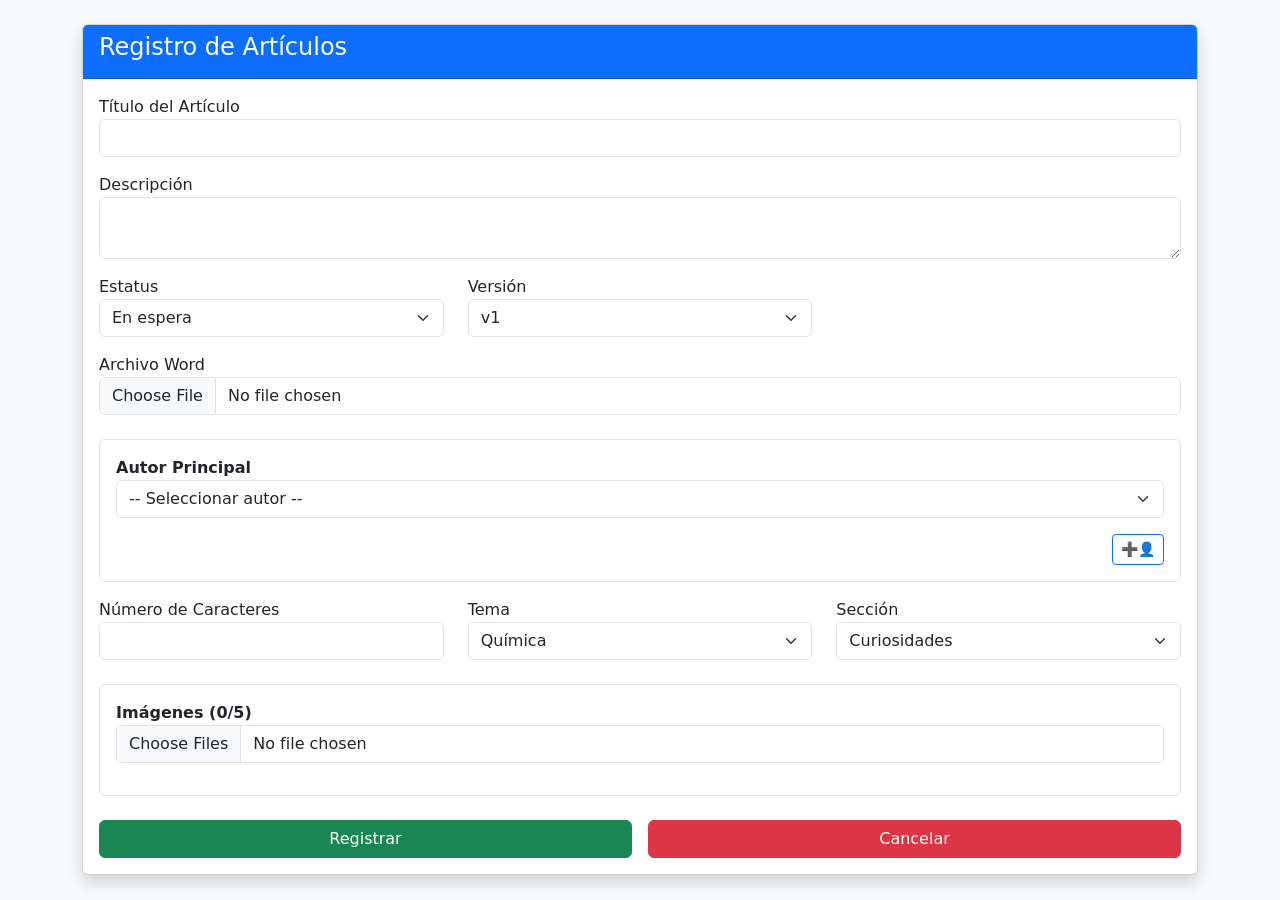
<file: src/main/resources/templates/registro_articulos.html>
<!DOCTYPE html>
<html lang="es" xmlns:th="http://www.thymeleaf.org">

<head>
    <meta charset="UTF-8">
    <title>Registro de Artículos</title>
    <meta name="viewport" content="width=device-width, initial-scale=1.0">

    <!-- Bootstrap -->
    <link href="https://cdn.jsdelivr.net/npm/bootstrap@5.3.3/dist/css/bootstrap.min.css" rel="stylesheet">
</head>

<body class="bg-light">

<!-- NAVBAR -->
<div th:insert="~{header :: navbar}"></div>

<div class="container my-4">
    <div class="card shadow">

        <div class="card-header bg-primary text-white">
            <h4>Registro de Artículos</h4>
        </div>

        <div class="card-body">

            <form id="form-registro-articulo"
                  th:action="@{/articulo/registro}"
                  method="post"
                  enctype="multipart/form-data">

                <!-- TITULO -->
                <div class="mb-3">
                    <label>Título del Artículo</label>
                    <input type="text" class="form-control" name="titulo" required>
                </div>

                <!-- DESCRIPCION -->
                <div class="mb-3">
                    <label>Descripción</label>
                    <textarea class="form-control" name="descripcion"></textarea>
                </div>

                <div class="row">

                    <div class="col-md-4">
                        <label>Estatus</label>
                        <select class="form-select" name="estatus">
                            <option>En espera</option>
                            <option>Revisado</option>
                            <option>Rechazado</option>
                        </select>
                    </div>

                    <div class="col-md-4">
                        <label>Versión</label>
                        <select class="form-select" name="version">
                            <option>v1</option>
                            <option>v2</option>
                            <option>v3</option>
                            <option>v4</option>
                            <option>v5</option>
                        </select>
                    </div>

                </div>

                <!-- WORD -->
                <div class="mt-3">
                    <label>Archivo Word</label>
                    <input type="file" class="form-control" name="archivo" accept=".doc,.docx" required>
                </div>

                <!-- AUTORES -->
                <div class="mt-4 border rounded p-3">

                    <label class="fw-bold">Autor Principal</label>

                    <select class="form-select mb-3" id="autorPrincipal" name="autorPrincipal" required>
                        <option value="" disabled selected>-- Seleccionar autor --</option>

                        <option th:each="autor : ${autores}"
                                th:value="${autor.id}"
                                th:text="${autor.nombre + ' ' + autor.apellidoPat}">
                        </option>
                    </select>

                    <small id="labelSecundario" class="text-muted d-none">
                        Autor(es) secundarios
                    </small>

                    <div id="autoresContainer"></div>

                    <div class="d-flex justify-content-end gap-2 mt-3">
                        <button type="button" id="btnAgregarAutor"
                                class="btn btn-outline-primary btn-sm">
                            ➕👤
                        </button>
                    </div>

                </div>

                <!-- DATOS -->
                <div class="row mt-3">

                    <div class="col-md-4">
                        <label>Número de Caracteres</label>
                        <input type="number" class="form-control" name="numero">
                    </div>

                    <div class="col-md-4">
                        <label>Tema</label>
                        <select class="form-select" name="tema">
                            <option>Química</option>
                            <option>Matemáticas</option>
                            <option>TICs</option>
                        </select>
                    </div>

                    <div class="col-md-4">
                        <label>Sección</label>
                        <select class="form-select" name="seccion">
                            <option>Curiosidades</option>
                            <option>Divulgación</option>
                            <option>Difusión</option>
                            <option>Tiempo fuera</option>
                        </select>
                    </div>

                </div>

                <!-- IMÁGENES -->
                <div class="mt-4 border p-3 rounded">

                    <label class="fw-bold">
                        Imágenes <span id="contadorImagenes">(0/5)</span>
                    </label>

                    <input type="file"
                           id="imagenesInput"
                           name="imagenesFiles"
                           class="form-control"
                           accept="image/*"
                           multiple>

                    <div id="previewImagenes" class="d-flex flex-wrap gap-3 mt-3"></div>

                </div>

                <!-- BOTONES -->
                <div class="mt-4 d-flex gap-3">
                    <button class="btn btn-success w-50" type="submit">Registrar</button>
                    <button class="btn btn-danger w-50" type="button" onclick="history.back()">Cancelar</button>
                </div>

            </form>
        </div>
    </div>
</div>

<!-- MODAL -->
<div class="modal fade" id="modalExitosoError">
    <div class="modal-dialog">
        <div class="modal-content">

            <div class="modal-header">
                <h5>Mensaje</h5>
                <button class="btn-close" data-bs-dismiss="modal"></button>
            </div>

            <div class="modal-body">
               <div id="modalMensaje">

    <div th:if="${mensajeExitoso}" class="alert alert-success">
        <span th:text="${mensajeExitoso}"></span>
    </div>

    <div th:if="${mensajeError}" class="alert alert-danger">
        <span th:text="${mensajeError}"></span>
    </div>

</div>
            </div>

            <div class="modal-footer">
                <button class="btn btn-success" data-bs-dismiss="modal">Aceptar</button>
            </div>

        </div>
    </div>
</div>

<!-- JS -->
<script src="https://code.jquery.com/jquery-3.6.0.min.js"></script>
<script src="https://cdn.jsdelivr.net/npm/bootstrap@5.3.3/dist/js/bootstrap.bundle.min.js"></script>

<script>

/* ================= AUTORES ================= */
$("#btnAgregarAutor").click(function () {

    $("#labelSecundario").removeClass("d-none");

    let principal = $("#autorPrincipal").val();

    let opciones = $("#autorPrincipal option")
        .filter(function () {
            return this.value !== "" && this.value !== principal;
        })
        .map(function () {
            return `<option value="${this.value}">${this.text}</option>`;
        }).get().join("");

    $("#autoresContainer").append(`
        <div class="autor-item mb-2 position-relative">
            <select class="form-select pe-5" name="autoresSecundarios">
                <option value="" selected>Seleccionar</option>
                ${opciones}
            </select>

            <button type="button"
                    class="btn btn-danger btn-sm eliminarAutor"
                    style="position:absolute; right:5px; bottom:5px;">
                ❌
            </button>
        </div>
    `);
});

$(document).on("click", ".eliminarAutor", function () {
    $(this).parent().remove();
});


/* ================= IMÁGENES ================= */
let imagenesSeleccionadas = [];

$("#imagenesInput").change(function (e) {

    Array.from(e.target.files).forEach(file => {
        if (imagenesSeleccionadas.length < 5) {
            imagenesSeleccionadas.push(file);
        }
    });

    renderImagenes();
});

function renderImagenes() {

    $("#previewImagenes").html("");

    imagenesSeleccionadas.forEach((file, index) => {

        let reader = new FileReader();

        reader.onload = function (e) {

            $("#previewImagenes").append(`
                <div style="position:relative">
                    <img src="${e.target.result}"
                         style="width:100px;height:100px;object-fit:cover;">
                    <button onclick="eliminarImagen(${index})"
                        style="position:absolute; bottom:0; right:0;">
                        ❌
                    </button>
                </div>
            `);
        };

        reader.readAsDataURL(file);
    });

    $("#contadorImagenes").text(`(${imagenesSeleccionadas.length}/5)`);
}

function eliminarImagen(index) {
    imagenesSeleccionadas.splice(index, 1);
    renderImagenes();
}


/* ================= ENVÍO AJAX ================= */
$("#form-registro-articulo").submit(function (e) {

    e.preventDefault();

    let formData = new FormData(this);

    imagenesSeleccionadas.forEach(img => {
        formData.append("imagenesFiles", img);
    });

    $.ajax({
        url: "/articulo/registro",
        type: "POST",
        data: formData,
        processData: false,
        contentType: false,

        success: function (resp) {

            $("#modalMensaje").html(resp);

            let modal = new bootstrap.Modal(
                document.getElementById('modalExitosoError')
            );

            modal.show();

            $('#modalExitosoError').on('hidden.bs.modal', function () {
                document.getElementById("form-registro-articulo").reset();
                $("#autoresContainer").html("");
                $("#previewImagenes").html("");
                $("#contadorImagenes").text("(0/5)");
            });
        }
    });
});

</script>

</body>
</html>
</file>
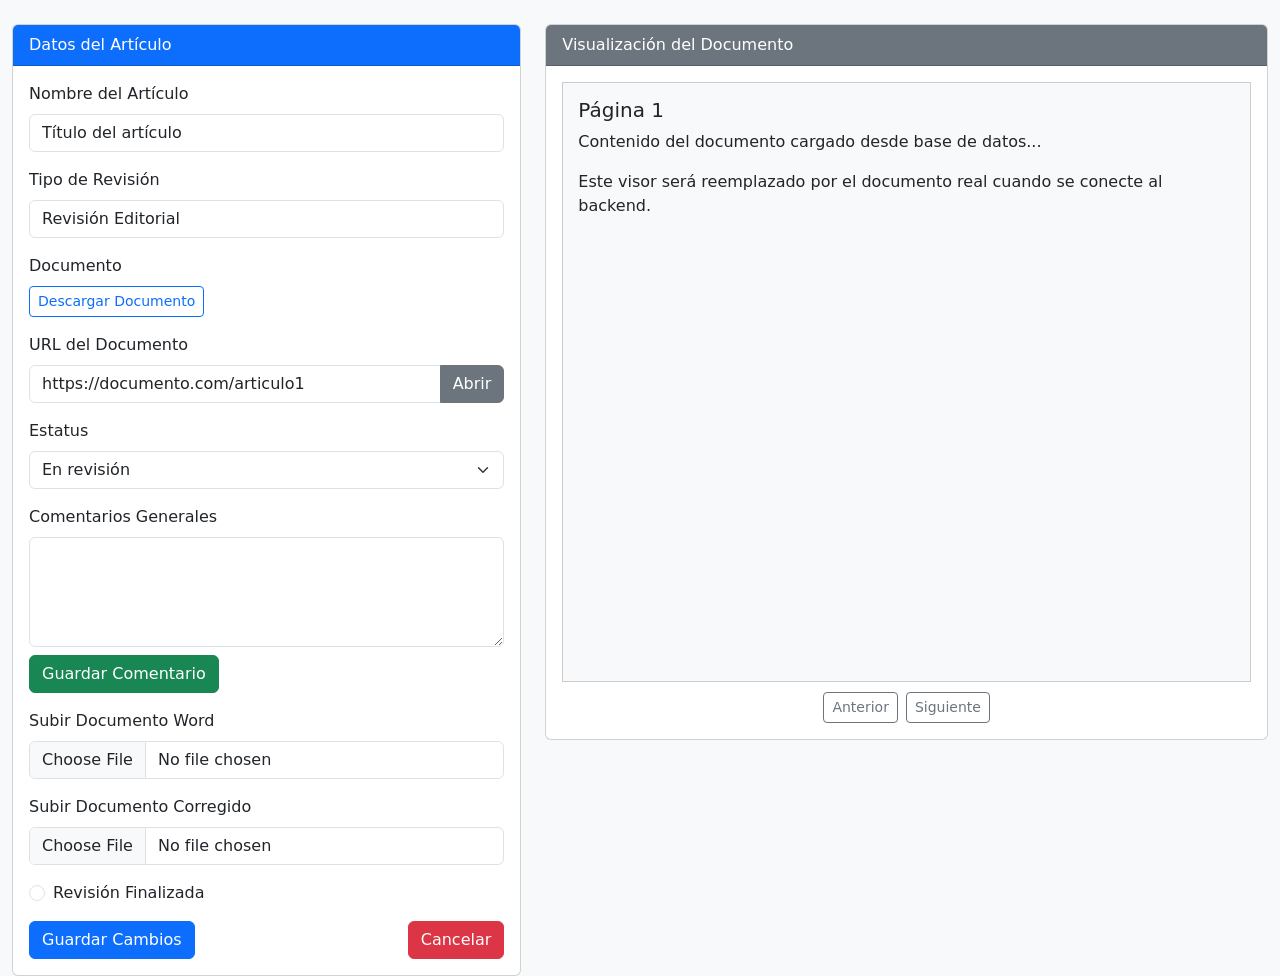
<file: src/main/resources/templates/revision_articulo.html>
<!DOCTYPE html>
<html lang="es">
<head>
    <meta charset="UTF-8">
    <title>Revisión de Artículos</title>
    <meta name="viewport" content="width=device-width, initial-scale=1">

    <!-- Bootstrap 5 -->
    <link href="https://cdn.jsdelivr.net/npm/bootstrap@5.3.2/dist/css/bootstrap.min.css" rel="stylesheet">

    <style>
        .visor-documento {
            height: 600px;
            border: 1px solid #ccc;
            background-color: #f8f9fa;
            overflow: auto;
            padding: 15px;
        }
        .paginacion-doc {
            display: flex;
            justify-content: center;
            margin-top: 10px;
        }
    </style>
</head>


<body class="bg-light">

  <!-- NAVBAR -->
<div th:insert="~{header :: navbar}"></div>
<div class="container-fluid mt-4">

    <div class="row">

        <!-- ================= PANEL IZQUIERDO (DATOS) ================= -->
        <div class="col-md-5">

            <div class="card">
                <div class="card-header bg-primary text-white">
                    Datos del Artículo
                </div>

                <div class="card-body">

                    <div class="mb-3">
                        <label class="form-label">Nombre del Artículo</label>
                        <input type="text" class="form-control" id="nombreArticulo" readonly value="Título del artículo">
                    </div>

                    <div class="mb-3">
                        <label class="form-label">Tipo de Revisión</label>
                        <input type="text" class="form-control" id="tipoRevision" readonly value="Revisión Editorial">
                    </div>

                    <div class="mb-3">
                        <label class="form-label">Documento</label><br>
                        <a href="#" class="btn btn-outline-primary btn-sm">Descargar Documento</a>
                    </div>

                    <div class="mb-3">
                        <label class="form-label">URL del Documento</label>
                        <div class="input-group">
                            <input type="text" class="form-control" value="https://documento.com/articulo1" readonly>
                            <button class="btn btn-secondary" onclick="abrirURL()">Abrir</button>
                        </div>
                    </div>

                    <div class="mb-3">
                        <label class="form-label">Estatus</label>
                        <select class="form-select" id="estatus">
                            <option>En revisión</option>
                            <option>Pendiente</option>
                            <option>Rechazado</option>
                        </select>
                    </div>

                    <div class="mb-3">
                        <label class="form-label">Comentarios Generales</label>
                        <textarea class="form-control" rows="4" id="comentarios"></textarea>
                        <button class="btn btn-success mt-2" onclick="guardarComentario()">Guardar Comentario</button>
                    </div>

                    <div class="mb-3">
                        <label class="form-label">Subir Documento Word</label>
                        <input type="file" class="form-control" accept=".doc,.docx">
                    </div>

                    <div class="mb-3">
                        <label class="form-label">Subir Documento Corregido</label>
                        <input type="file" class="form-control" accept=".doc,.docx">
                    </div>

                    <div class="mb-3 form-check">
                        <input type="radio" class="form-check-input" id="finalizado">
                        <label class="form-check-label">
                            Revisión Finalizada
                        </label>
                    </div>

                    <div class="d-flex justify-content-between">
                        <button class="btn btn-primary">Guardar Cambios</button>
                        <button class="btn btn-danger">Cancelar</button>
                    </div>

                </div>
            </div>

        </div>

        <!-- ================= PANEL DERECHO (VISUALIZADOR) ================= -->
        <div class="col-md-7">

            <div class="card">
                <div class="card-header bg-secondary text-white">
                    Visualización del Documento
                </div>

                <div class="card-body">

                    <div class="visor-documento" id="visorDocumento">
                        <h5>Página 1</h5>
                        <p>Contenido del documento cargado desde base de datos...</p>
                        <p>Este visor será reemplazado por el documento real cuando se conecte al backend.</p>
                    </div>

                    <div class="paginacion-doc">
                        <button class="btn btn-outline-secondary btn-sm me-2" onclick="paginaAnterior()">Anterior</button>
                        <button class="btn btn-outline-secondary btn-sm" onclick="paginaSiguiente()">Siguiente</button>
                    </div>

                </div>
            </div>

        </div>

    </div>

</div>

<script>

    let paginaActual = 1;
    let totalPaginas = 5; // Simulado

    function paginaSiguiente() {
        if (paginaActual < totalPaginas) {
            paginaActual++;
            actualizarPagina();
        }
    }

    function paginaAnterior() {
        if (paginaActual > 1) {
            paginaActual--;
            actualizarPagina();
        }
    }

    function actualizarPagina() {
        document.getElementById("visorDocumento").innerHTML = `
            <h5>Página ${paginaActual}</h5>
            <p>Contenido simulado del documento en la página ${paginaActual}.</p>
        `;
    }

    function abrirURL() {
        window.open("https://documento.com/articulo1", "_blank");
    }

    function guardarComentario() {
        const comentario = document.getElementById("comentarios").value;
        alert("Comentario guardado correctamente");
        console.log("Comentario:", comentario);
    }

</script>

</body>
</html>
</file>
